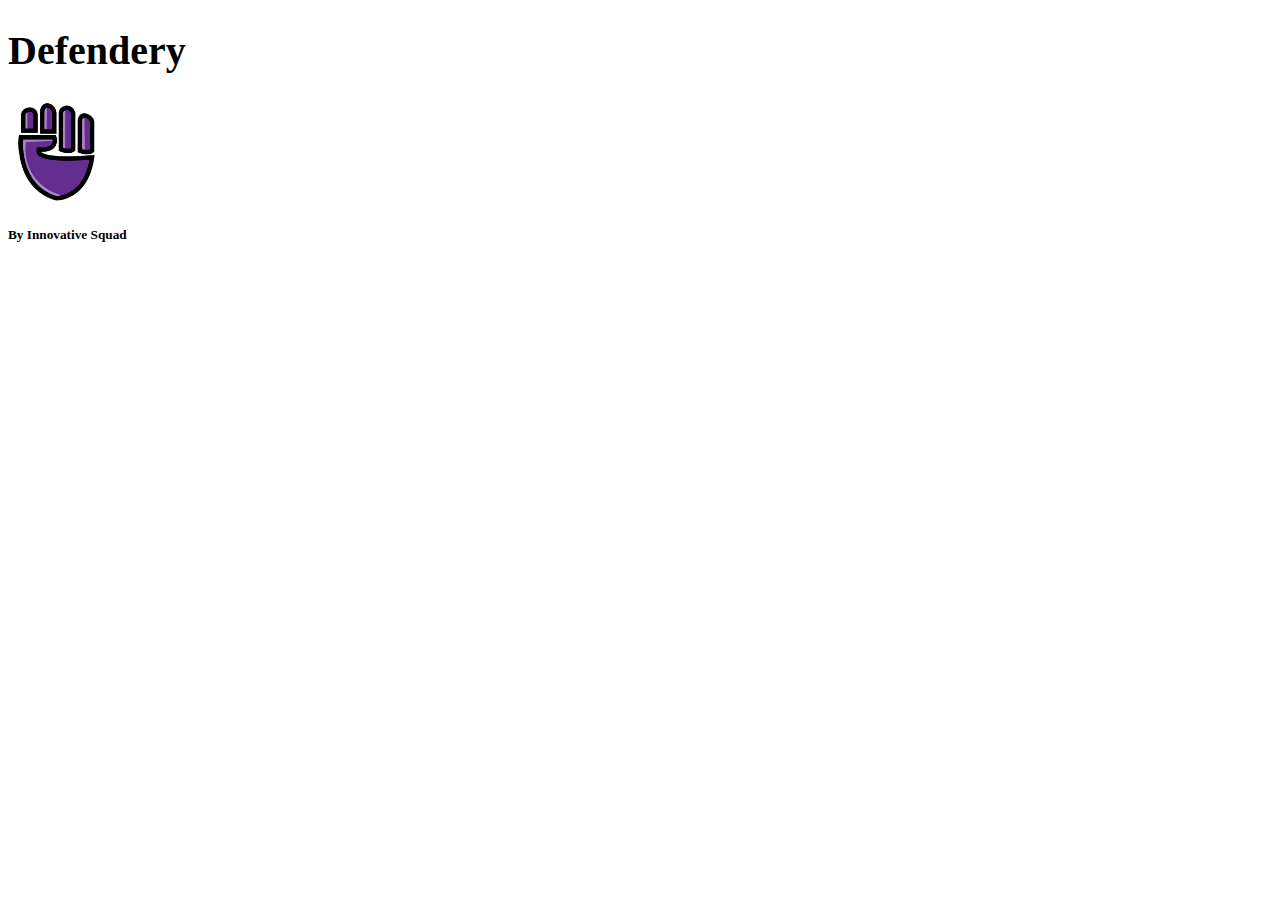
<file: index.html>
<!doctype html>
<html lang="en">
  <head>
    <!-- Required meta tags -->
    <meta charset="utf-8">
    <meta name="viewport" content="width=device-width, initial-scale=1, shrink-to-fit=no">

    <!-- Bootstrap CSS -->
    <link rel="stylesheet" href="https://stackpath.bootstrapcdn.com/bootstrap/4.1.3/css/bootstrap.min.css" integrity="sha384-MCw98/SFnGE8fJT3GXwEOngsV7Zt27NXFoaoApmYm81iuXoPkFOJwJ8ERdknLPMO" crossorigin="anonymous">

    <title>Splash</title>
    <style type="text/css">.fade-in {
  animation: fadeIn ease 5s;

}


@keyframes fadeIn{
  0% {
    opacity:0;
  }
  100% {
    opacity:1;
  }
}

/* The style below is just for the appearance of the example div */

h1 {
  font-size:40px;
}
</style>
  </head>
  <body>
  <div class="fade-in px-auto text-center ">
<h1 class="mb-5">Defendery</h1>
<img src="nkar\logo.png" class="mt-5">
<h5 class="text-muted text-monospace fixed-bottom">By Innovative Squad</h5>


    <!-- Optional JavaScript -->
    <!-- jQuery first, then Popper.js, then Bootstrap JS -->
    <script src="https://code.jquery.com/jquery-3.3.1.slim.min.js" integrity="sha384-q8i/X+965DzO0rT7abK41JStQIAqVgRVzpbzo5smXKp4YfRvH+8abtTE1Pi6jizo" crossorigin="anonymous"></script>
    <script src="https://cdnjs.cloudflare.com/ajax/libs/popper.js/1.14.3/umd/popper.min.js" integrity="sha384-ZMP7rVo3mIykV+2+9J3UJ46jBk0WLaUAdn689aCwoqbBJiSnjAK/l8WvCWPIPm49" crossorigin="anonymous"></script>
    <script src="https://stackpath.bootstrapcdn.com/bootstrap/4.1.3/js/bootstrap.min.js" integrity="sha384-ChfqqxuZUCnJSK3+MXmPNIyE6ZbWh2IMqE241rYiqJxyMiZ6OW/JmZQ5stwEULTy" crossorigin="anonymous"></script>
  </body>
</html>
</file>
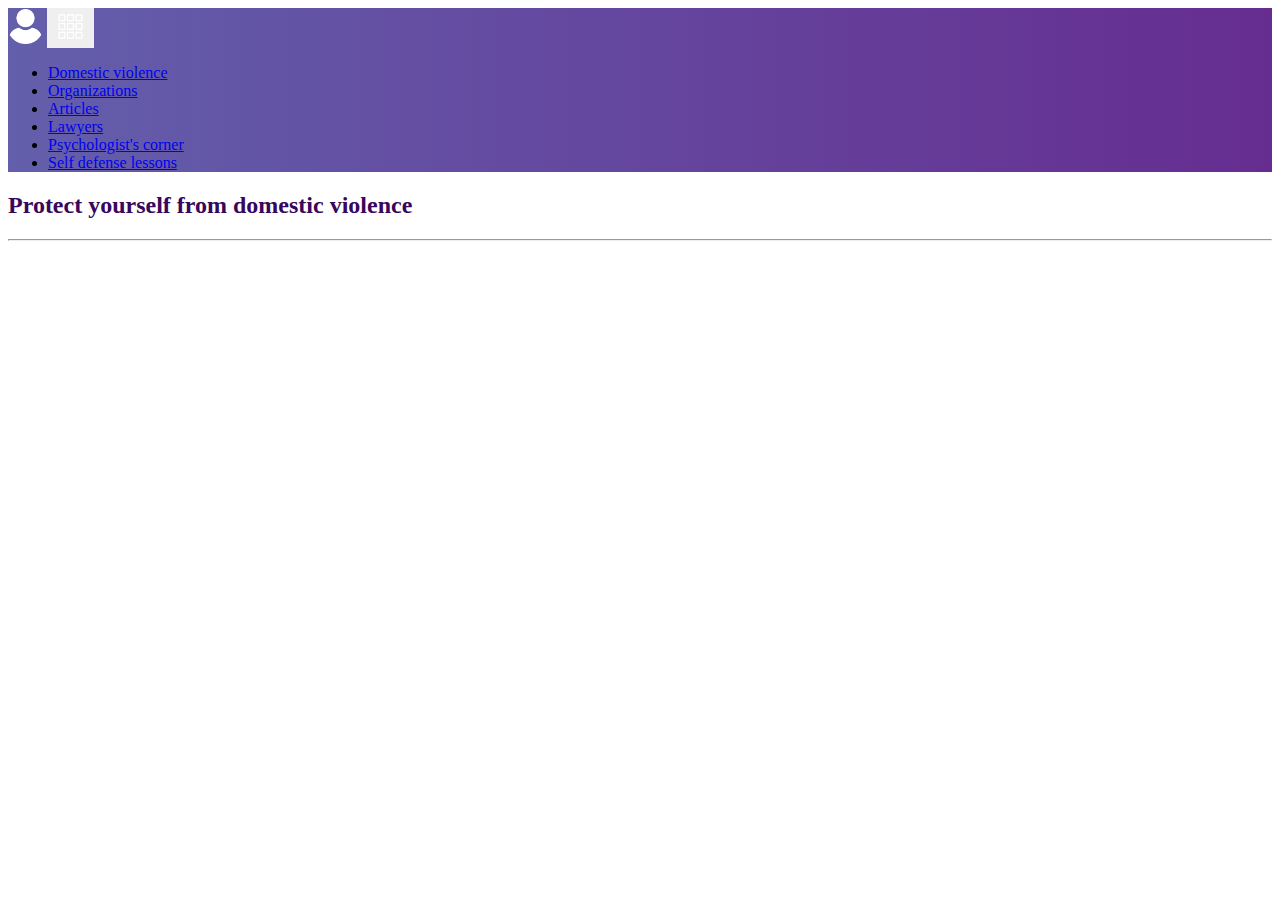
<file: defen.html>
<!doctype html>
<html lang="en">
  <head>
    <!-- Required meta tags -->
    <meta charset="utf-8">
    <meta name="viewport" content="width=device-width, initial-scale=1, shrink-to-fit=no">

    <!-- Bootstrap CSS -->
    <link rel="stylesheet" href="https://stackpath.bootstrapcdn.com/bootstrap/4.5.0/css/bootstrap.min.css" integrity="sha384-9aIt2nRpC12Uk9gS9baDl411NQApFmC26EwAOH8WgZl5MYYxFfc+NcPb1dKGj7Sk" crossorigin="anonymous">
<link rel="stylesheet" type="text/css" href="style2.css">
<link rel="preconnect" href="https://fonts.gstatic.com">
<link rel="preconnect" href="https://fonts.gstatic.com">
<link href="https://fonts.googleapis.com/css2?family=Lato:ital,wght@1,100;1,300&display=swap" rel="stylesheet">  </head>
  <body class="w-100">
    <!-- header -->
     <nav class="navbar navbar-expand-lg navbar-dark py-0 heading position-sticky sticky-top shadow mb-3 bg-white">
  <a class="navbar-brand" href="#" class="user"><img class="nkar mx-2 my-2" src="nkar\user.png"></a>
  <button class="navbar-toggler menu" type="button" data-toggle="collapse" data-target="#navbarSupportedContent" aria-controls="navbarSupportedContent" aria-expanded="false" aria-label="Toggle navigation">
    <span><img class="nkar2" src="nkar\menu.png"></span>
  </button>

  <div class="collapse navbar-collapse menyu mw-100" id="navbarSupportedContent">
    <ul class="navbar-nav mr-auto">
      <li class="nav-item">
        <a class="nav-link menucomponent" href="dom.html">Domestic violence</a>
      </li>
      <li class="nav-item">
        <a class="nav-link menucomponent" href="org.htmls">Organizations</a>
      </li>     
      <li class="nav-item">
        <a class="nav-link menucomponent" href="#">Articles</a>
      </li>
      <li class="nav-item">
        <a class="nav-link menucomponent" href="law.html">Lawyers</a>
      </li>
      <li class="nav-item">
        <a class="nav-link menucomponent" href="psyc.html">Psychologist's corner</a>
      </li>
      <li class="nav-item">
        <a class="nav-link menucomponent" href="#">Self defense lessons</a>
      </li>
    </ul>
  </div>
</nav>
      <!-- header -->
      <h2 class="text-center domest">Protect yourself from domestic violence</h2>
      <hr>

    <!-- Optional JavaScript -->
    <!-- jQuery first, then Popper.js, then Bootstrap JS -->
    <script src="https://code.jquery.com/jquery-3.5.1.slim.min.js" integrity="sha384-DfXdz2htPH0lsSSs5nCTpuj/zy4C+OGpamoFVy38MVBnE+IbbVYUew+OrCXaRkfj" crossorigin="anonymous"></script>
    <script src="https://cdn.jsdelivr.net/npm/popper.js@1.16.0/dist/umd/popper.min.js" integrity="sha384-Q6E9RHvbIyZFJoft+2mJbHaEWldlvI9IOYy5n3zV9zzTtmI3UksdQRVvoxMfooAo" crossorigin="anonymous"></script>
    <script src="https://stackpath.bootstrapcdn.com/bootstrap/4.5.0/js/bootstrap.min.js" integrity="sha384-OgVRvuATP1z7JjHLkuOU7Xw704+h835Lr+6QL9UvYjZE3Ipu6Tp75j7Bh/kR0JKI" crossorigin="anonymous"></script>
    
  </body>
</html>
</file>
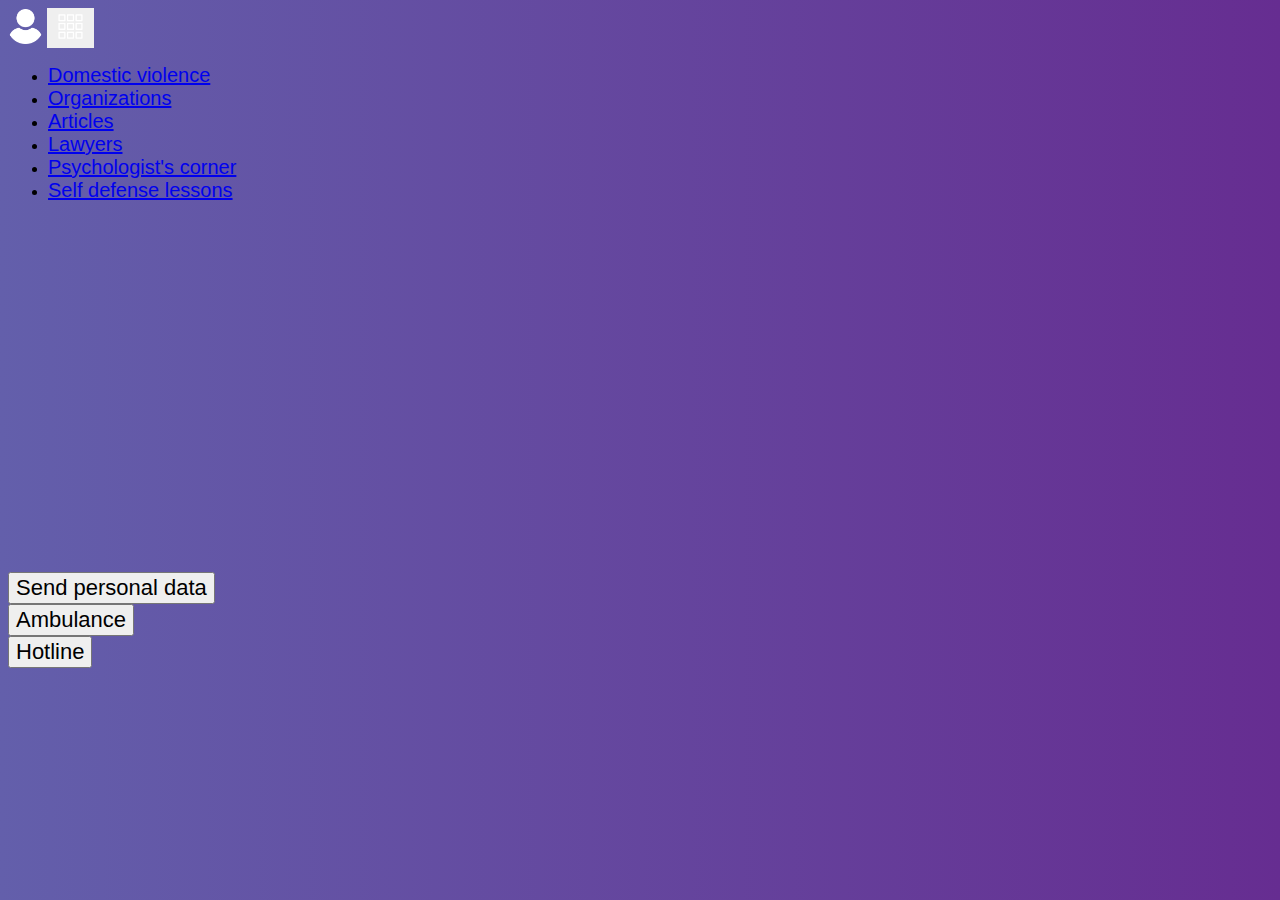
<file: help.html>
<!doctype html>
<html lang="en">
  <head>
    <!-- Required meta tags -->
    <meta charset="utf-8">
    <meta name="viewport" content="width=device-width, initial-scale=1, shrink-to-fit=no">

    <!-- Bootstrap CSS -->
    <link rel="stylesheet" href="https://stackpath.bootstrapcdn.com/bootstrap/4.5.0/css/bootstrap.min.css" integrity="sha384-9aIt2nRpC12Uk9gS9baDl411NQApFmC26EwAOH8WgZl5MYYxFfc+NcPb1dKGj7Sk" crossorigin="anonymous">
<link rel="stylesheet" type="text/css" href="style.css">
  </head>
  <body class="w-100">
  	<!-- header -->
     <nav class="navbar navbar-expand-lg navbar-dark py-0">
  <a class="navbar-brand" href="#" class="user"><img class="nkar mx-2 my-2" src="nkar\user.png"></a>
  <button class="navbar-toggler menu" type="button" data-toggle="collapse" data-target="#navbarSupportedContent" aria-controls="navbarSupportedContent" aria-expanded="false" aria-label="Toggle navigation">
    <span><img class="nkar2" src="nkar\menu.png"></span>
  </button>

  <div class="collapse navbar-collapse menyu mw-100" id="navbarSupportedContent">
    <ul class="navbar-nav mr-auto">
      <li class="nav-item">
        <a class="nav-link menucomponent" href="dom.html">Domestic violence</a>
      </li>
      <li class="nav-item">
        <a class="nav-link menucomponent" href="org.html">Organizations</a>
      </li>     
      <li class="nav-item">
        <a class="nav-link menucomponent" href="#">Articles</a>
      </li>
      <li class="nav-item">
        <a class="nav-link menucomponent" href="law.html">Lawyers</a>
      </li>
      <li class="nav-item">
        <a class="nav-link menucomponent" href="psyc.html">Psychologist's corner</a>
      </li>
      <li class="nav-item">
        <a class="nav-link menucomponent" href="#">Self defense lessons</a>
      </li>
    </ul>
  </div>
</nav>
     	<!-- header -->
     	<!--body -->
     	 <div class="d-flex justify-content-center mx-3"> <iframe src="https://www.google.com/maps/embed?pb=!1m18!1m12!1m3!1d3048.4095335516145!2d44.510462415718244!3d40.17769857806556!2m3!1f0!2f0!3f0!3m2!1i1024!2i768!4f13.1!3m3!1m2!1s0x406abcfa28499691%3A0x2bde14d127166c74!2sRepublic%20Square!5e0!3m2!1sen!2s!4v1615053168254!5m2!1sen!2s" width="500" height="350" style="border:0;" allowfullscreen="" loading="lazy" ></iframe></div>

<div class="d-flex justify-content-center my-3 px-3"><button type="button" class="btn btn-outline-light w-100 py-1 text-monospace knopkeq">Send personal data</button></div>
<div class="d-flex justify-content-center my-3 px-3"><button type="button" class="btn btn-outline-light w-100 py-1 text-monospace knopkeq">Ambulance</button></div>
<div class="d-flex justify-content-center my-3 px-3"><button type="button" class="btn btn-outline-light w-100 py-1 text-monospace knopkeq">Hotline</button></div>
<!--<h2 class=" m-auto">Push, when you need help</h2>-->


    <!-- Optional JavaScript -->
    <!-- jQuery first, then Popper.js, then Bootstrap JS -->
    <script src="https://code.jquery.com/jquery-3.5.1.slim.min.js" integrity="sha384-DfXdz2htPH0lsSSs5nCTpuj/zy4C+OGpamoFVy38MVBnE+IbbVYUew+OrCXaRkfj" crossorigin="anonymous"></script>
    <script src="https://cdn.jsdelivr.net/npm/popper.js@1.16.0/dist/umd/popper.min.js" integrity="sha384-Q6E9RHvbIyZFJoft+2mJbHaEWldlvI9IOYy5n3zV9zzTtmI3UksdQRVvoxMfooAo" crossorigin="anonymous"></script>
    <script src="https://stackpath.bootstrapcdn.com/bootstrap/4.5.0/js/bootstrap.min.js" integrity="sha384-OgVRvuATP1z7JjHLkuOU7Xw704+h835Lr+6QL9UvYjZE3Ipu6Tp75j7Bh/kR0JKI" crossorigin="anonymous"></script>
    
  </body>
</html>
</file>
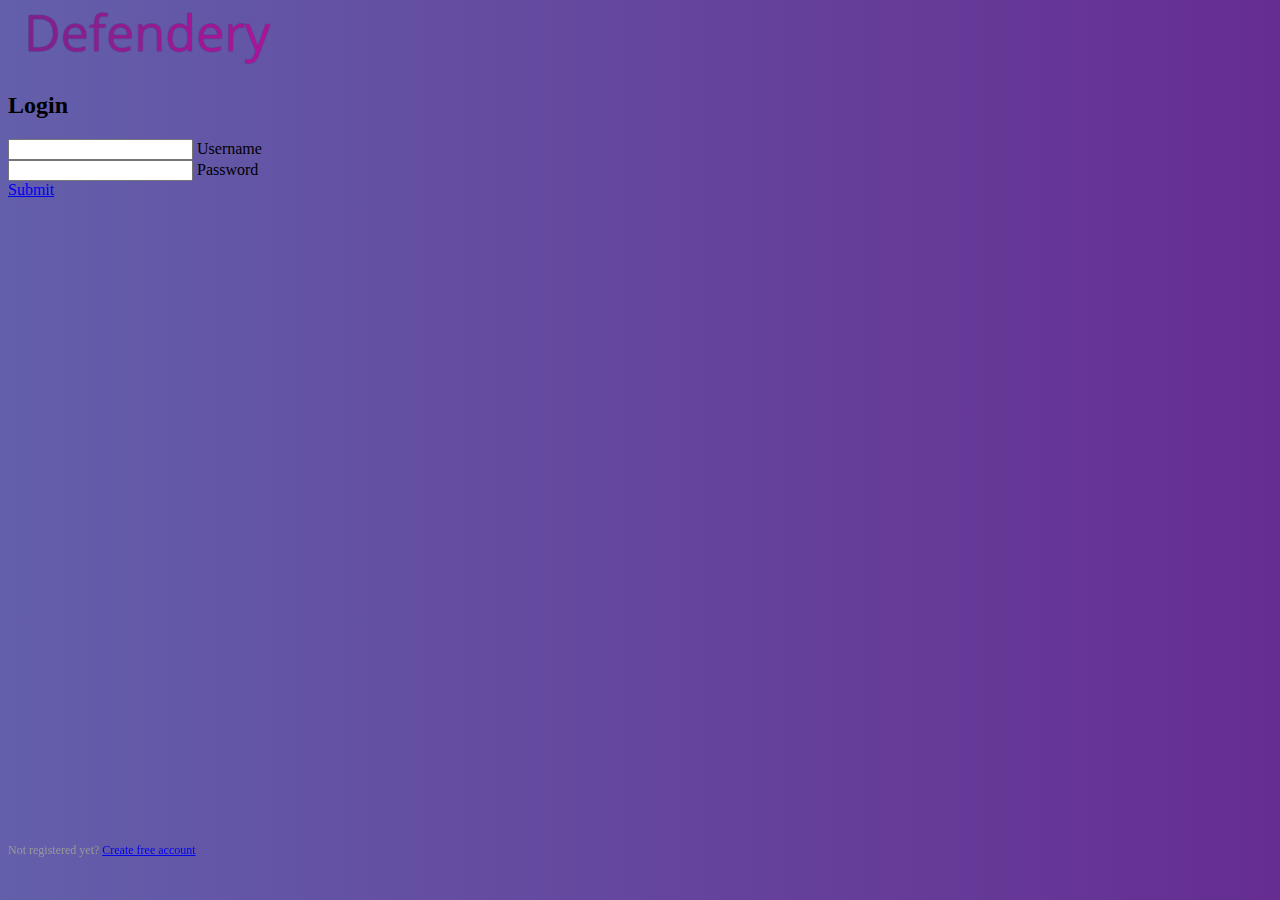
<file: index.html.html>
<!doctype html>
<html lang="en">
  <head>
    <!-- Required meta tags -->
    <meta charset="utf-8">
    <meta name="viewport" content="width=device-width, initial-scale=1, shrink-to-fit=no">

    <!-- Bootstrap CSS -->
    <link rel="stylesheet" href="https://stackpath.bootstrapcdn.com/bootstrap/4.5.0/css/bootstrap.min.css" integrity="sha384-9aIt2nRpC12Uk9gS9baDl411NQApFmC26EwAOH8WgZl5MYYxFfc+NcPb1dKGj7Sk" crossorigin="anonymous">
<link rel="stylesheet" type="text/css" href="style.css">
<link rel="preconnect" href="https://fonts.gstatic.com">
<link href="https://fonts.googleapis.com/css2?family=Lato:wght@400;700&display=swap" rel="stylesheet">
  </head>
  <body class="w-100">
  <!-- Just an image -->
<nav class="navbar navbar-white bg-white p-3 shadow p-3 shadow-lg p-3 mb-5 bg-white">
  <a class="navbar-brand mt-0 pt-0 mb-0 pb-0 mx-auto" href="#">
    <img src="nkar\banner.png" width="280" height="60" alt="" class="">
  </a>
</nav>

<!-- body-->
<div class="login-box mt-3 mx-2">
  <h2>Login</h2>
  <form>
    <div class="user-box">
      <input type="text" name="" required="">
      <label>Username</label>
    </div>
    <div class="user-box">
      <input type="password" name="" required="">
      <label>Password</label>
    </div>
    <a href="main.html" class="b">
      <span></span>
      <span></span>
      <span></span>
      <span></span>
      Submit
    </a>
  </form>
  <p>Not registered yet? <a href="regist.html" class="registr">Create free account</a></p>
</div>

    <!-- Optional JavaScript -->
    <!-- jQuery first, then Popper.js, then Bootstrap JS -->
    <script src="https://code.jquery.com/jquery-3.5.1.slim.min.js" integrity="sha384-DfXdz2htPH0lsSSs5nCTpuj/zy4C+OGpamoFVy38MVBnE+IbbVYUew+OrCXaRkfj" crossorigin="anonymous"></script>
    <script src="https://cdn.jsdelivr.net/npm/popper.js@1.16.0/dist/umd/popper.min.js" integrity="sha384-Q6E9RHvbIyZFJoft+2mJbHaEWldlvI9IOYy5n3zV9zzTtmI3UksdQRVvoxMfooAo" crossorigin="anonymous"></script>
    <script src="https://stackpath.bootstrapcdn.com/bootstrap/4.5.0/js/bootstrap.min.js" integrity="sha384-OgVRvuATP1z7JjHLkuOU7Xw704+h835Lr+6QL9UvYjZE3Ipu6Tp75j7Bh/kR0JKI" crossorigin="anonymous"></script>
    
  </body>
</html>
</file>
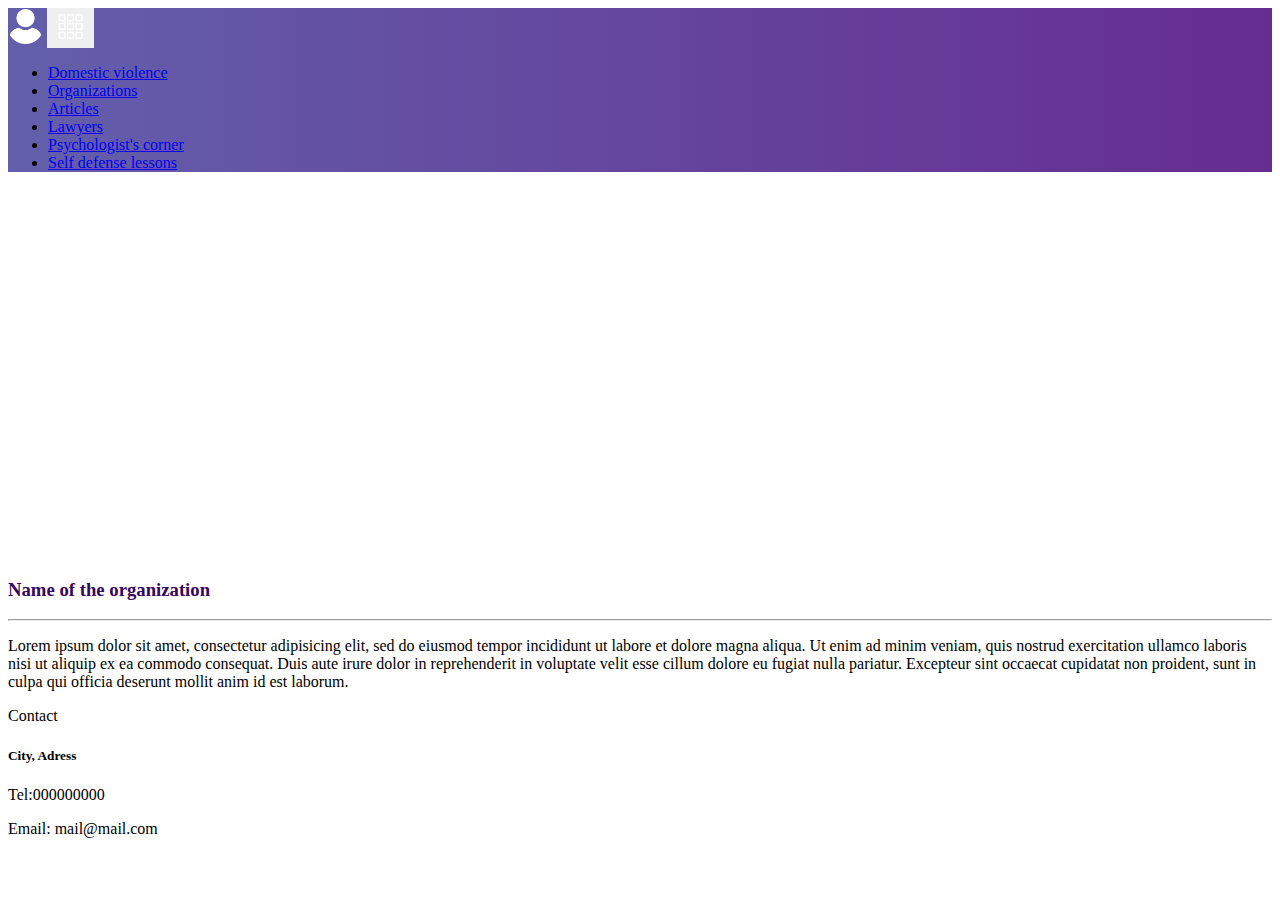
<file: location.html>
<!doctype html>
<html lang="en">
  <head>
    <!-- Required meta tags -->
    <meta charset="utf-8">
    <meta name="viewport" content="width=device-width, initial-scale=1, shrink-to-fit=no">

    <!-- Bootstrap CSS -->
    <link rel="stylesheet" href="https://stackpath.bootstrapcdn.com/bootstrap/4.5.0/css/bootstrap.min.css" integrity="sha384-9aIt2nRpC12Uk9gS9baDl411NQApFmC26EwAOH8WgZl5MYYxFfc+NcPb1dKGj7Sk" crossorigin="anonymous">
<link rel="stylesheet" type="text/css" href="style2.css">
  </head>
  <body class="w-100">
  	<!-- header -->
     <nav class="navbar navbar-expand-lg navbar-dark py-0 heading position-sticky sticky-top shadow mb-5 bg-white">
  <a class="navbar-brand" href="#" class="user"><img class="nkar mx-2 my-2" src="nkar\user.png"></a>
  <button class="navbar-toggler menu" type="button" data-toggle="collapse" data-target="#navbarSupportedContent" aria-controls="navbarSupportedContent" aria-expanded="false" aria-label="Toggle navigation">
    <span><img class="nkar2" src="nkar\menu.png"></span>
  </button>

  <div class="collapse navbar-collapse menyu mw-100" id="navbarSupportedContent">
    <ul class="navbar-nav mr-auto">
      <li class="nav-item">
        <a class="nav-link menucomponent" href="dom.html">Domestic violence</a>
      </li>
      <li class="nav-item">
        <a class="nav-link menucomponent" href="org.html">Organizations</a>
      </li>     
      <li class="nav-item">
        <a class="nav-link menucomponent" href="#">Articles</a>
      </li>
      <li class="nav-item">
        <a class="nav-link menucomponent" href="law.html">Lawyers</a>
      </li>
      <li class="nav-item">
        <a class="nav-link menucomponent" href="psyc.html">Psychologist's corner</a>
      </li>
      <li class="nav-item">
        <a class="nav-link menucomponent" href="#">Self defense lessons</a>
      </li>
    </ul>
  </div>
</nav>
     	<!-- header -->
<div class="d-flex justify-content-center"><iframe src="https://www.google.com/maps/embed?pb=!1m18!1m12!1m3!1d3047.7405357307503!2d44.4996973153489!3d40.1925873793919!2m3!1f0!2f0!3f0!3m2!1i1024!2i768!4f13.1!3m3!1m2!1s0x406abd10cf500001%3A0xe67e12464df0491f!2sWomen&#39;s%20Fund%20Armenia!5e0!3m2!1sen!2s!4v1616009632356!5m2!1sen!2s" width="350" height="350" style="border:0;"  allowfullscreen="" loading="lazy"></iframe></div><br>
<div class="mx-2"><h3 class="domest text-center">Name of the organization</h3><hr>
  <p>Lorem ipsum dolor sit amet, consectetur adipisicing elit, sed do eiusmod
  tempor incididunt ut labore et dolore magna aliqua. Ut enim ad minim veniam,
  quis nostrud exercitation ullamco laboris nisi ut aliquip ex ea commodo
  consequat. Duis aute irure dolor in reprehenderit in voluptate velit esse
  cillum dolore eu fugiat nulla pariatur. Excepteur sint occaecat cupidatat non
  proident, sunt in culpa qui officia deserunt mollit anim id est laborum.</p>
</div>
<div class="card border-light mb-3">
  <div class="card-header">Contact</div>
  <div class="card-body">
    <h5 class="card-title">City, Adress</h5>
    <p class="card-text">Tel:000000000</p>
    <p class="card-text">Email: mail@mail.com</p>

  </div>
</div>

    <!-- Optional JavaScript -->
    <!-- jQuery first, then Popper.js, then Bootstrap JS -->
    <script src="https://code.jquery.com/jquery-3.5.1.slim.min.js" integrity="sha384-DfXdz2htPH0lsSSs5nCTpuj/zy4C+OGpamoFVy38MVBnE+IbbVYUew+OrCXaRkfj" crossorigin="anonymous"></script>
    <script src="https://cdn.jsdelivr.net/npm/popper.js@1.16.0/dist/umd/popper.min.js" integrity="sha384-Q6E9RHvbIyZFJoft+2mJbHaEWldlvI9IOYy5n3zV9zzTtmI3UksdQRVvoxMfooAo" crossorigin="anonymous"></script>
    <script src="https://stackpath.bootstrapcdn.com/bootstrap/4.5.0/js/bootstrap.min.js" integrity="sha384-OgVRvuATP1z7JjHLkuOU7Xw704+h835Lr+6QL9UvYjZE3Ipu6Tp75j7Bh/kR0JKI" crossorigin="anonymous"></script>
    
  </body>
</html>
</file>
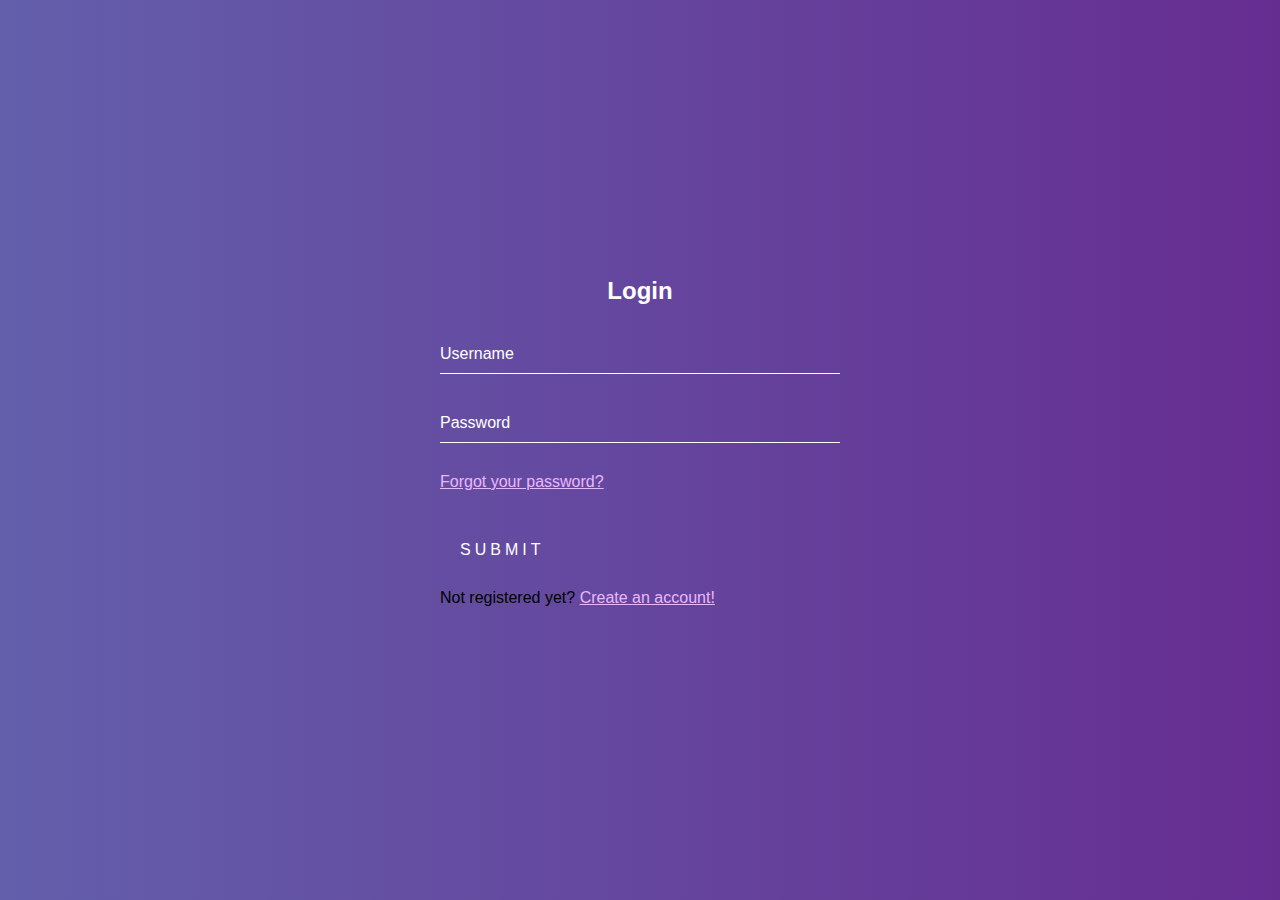
<file: login.html>
<!doctype html>
<html lang="en">
  <head>
  <style type="text/css">html {
  height: 100%;
}
body {
  margin:0;
  padding:0;
  font-family: sans-serif;
  background-image: linear-gradient(to right, rgba(99, 95, 171 ), rgba(102, 45, 145 ));
}

.login-box {
  z-index: -1;
  position: absolute;
  top: 50%;
  left: 50%;
  width: 400px;
  padding: 40px;
  transform: translate(-50%, -50%);
}

.login-box h2 {
  margin: 0 0 30px;
  padding: 0;
  color: #fff;
  text-align: center;
}

.login-box .user-box {
  position: relative;
}

.login-box .user-box input {
  width: 100%;
  padding: 10px 0;
  font-size: 16px;
  color: #fff;
  margin-bottom: 30px;
  border: none;
  border-bottom: 1px solid #fff;
  outline: none;
  background: transparent;
}
.login-box .user-box label {
  position: absolute;
  top:0;
  left: 0;
  padding: 10px 0;
  font-size: 16px;
  color: #fff;
  pointer-events: none;
  transition: .5s;
}

.login-box .user-box input:focus ~ label,
.login-box .user-box input:valid ~ label {
  top: -20px;
  left: 0;
  color: #ffffff;
  font-size: 12px;
}

.login-box form .a {
  position: relative;
  display: inline-block;
  padding: 10px 20px;
  color: #ffffff;
  font-size: 16px;
  text-decoration: none;
  text-transform: uppercase;
  overflow: hidden;
  transition: .5s;
  margin-top: 40px;
  letter-spacing: 4px
}

.login-box .a:hover {
  background: #ffffff;
  color: #fff;
  border-radius: 5px;
  box-shadow: 0 0 5px #ffffff,
              0 0 25px #ffffff,
              0 0 50px #ffffff,
              0 0 100px #ffffff;
}

.login-box .a span {
  position: absolute;
  display: block;
}

.login-box .a span:nth-child(1) {
  top: 0;
  left: -100%;
  width: 100%;
  height: 2px;
  background: linear-gradient(90deg, transparent, #ffffff);
  animation: btn-anim1 1s linear infinite;
}

@keyframes btn-anim1 {
  0% {
    left: -100%;
  }
  50%,100% {
    left: 100%;
  }
}

.login-box .a span:nth-child(2) {
  top: -100%;
  right: 0;
  width: 2px;
  height: 100%;
  background: linear-gradient(180deg, transparent, #ffffff);
  animation: btn-anim2 1s linear infinite;
  animation-delay: .25s
}

@keyframes btn-anim2 {
  0% {
    top: -100%;
  }
  50%,100% {
    top: 100%;
  }
}

.login-box .a span:nth-child(3) {
  bottom: 0;
  right: -100%;
  width: 100%;
  height: 2px;
  background: linear-gradient(270deg, transparent, #ffffff);
  animation: btn-anim3 1s linear infinite;
  animation-delay: .5s
}

@keyframes btn-anim3 {
  0% {
    right: -100%;
  }
  50%,100% {
    right: 100%;
  }
}

.login-box .a span:nth-child(4) {
  bottom: -100%;
  left: 0;
  width: 2px;
  height: 100%;
  background: linear-gradient(360deg, transparent, #ffffff);
  animation: btn-anim4 1s linear infinite;
  animation-delay: .75s
}

@keyframes btn-anim4 {
  0% {
    bottom: -100%;
  }
  50%,100% {
    bottom: 100%;
  }
}

 input[type='radio']:after {
        width: 15px;
        height: 15px;
        border-radius: 15px;
        top: -2px;
        left: -1px;
        position: relative;
        background-color: #ffffff;
        content: '';
        display: inline-block;
        visibility: visible;
        border: 2px solid white;
    }

    input[type='radio']:checked:after {
        width: 15px;
        height: 15px;
        border-radius: 15px;
        top: -2px;
        left: -1px;
        position: relative;
        background-color: #6C0070;
        content: '';
        display: inline-block;
        visibility: visible;
        border: 2px solid white;
    }

    .registr:link, .registr:visited {
  color: #EAB8FD ;
}
@import url('https://fonts.googleapis.com/css2?family=Ubuntu&display=swap');
.vernagir{
font-family: 'Ubuntu', sans-serif;
color: white;
}

.radzio{
position:relative;
display:inline-block;
}</style>
    <!-- Required meta tags -->
    <meta charset="utf-8">
    <meta name="viewport" content="width=device-width, initial-scale=1, shrink-to-fit=no">
  <!-- Bootstrap CSS -->
    <link rel="stylesheet" href="https://stackpath.bootstrapcdn.com/bootstrap/4.5.0/css/bootstrap.min.css" integrity="sha384-9aIt2nRpC12Uk9gS9baDl411NQApFmC26EwAOH8WgZl5MYYxFfc+NcPb1dKGj7Sk" crossorigin="anonymous">
<link rel="preconnect" href="https://fonts.gstatic.com">
<link href="https://fonts.googleapis.com/css2?family=Lato:wght@400;700&display=swap" rel="stylesheet">
  </head>
  <body class="w-100">
  <!-- Just an image -->
<div class="login-box">
  <h2>Login</h2>
  <form>
    <div class="user-box">
      <input type="text" name="" required="">
      <label>Username</label>
    </div>
    <div class="user-box">
      <input type="password" name="" required="">
      <label>Password</label>
        <a href="regist.html" class="registr mx-auto">Forgot your password?</a>
    </div>
    <a href="main.html" class="a">
      <span></span>
      <span></span>
      <span></span>
      <span></span>
      Submit
    </a>
  </form>
  <p class="text-white mt-5 mx-auto">Not registered yet? <a href="regist.html" class="registr">Create an account!</a></p>
</div>
    <!-- Optional JavaScript -->
    <!-- jQuery first, then Popper.js, then Bootstrap JS -->
    <script src="https://code.jquery.com/jquery-3.5.1.slim.min.js" integrity="sha384-DfXdz2htPH0lsSSs5nCTpuj/zy4C+OGpamoFVy38MVBnE+IbbVYUew+OrCXaRkfj" crossorigin="anonymous"></script>
    <script src="https://cdn.jsdelivr.net/npm/popper.js@1.16.0/dist/umd/popper.min.js" integrity="sha384-Q6E9RHvbIyZFJoft+2mJbHaEWldlvI9IOYy5n3zV9zzTtmI3UksdQRVvoxMfooAo" crossorigin="anonymous"></script>
    <script src="https://stackpath.bootstrapcdn.com/bootstrap/4.5.0/js/bootstrap.min.js" integrity="sha384-OgVRvuATP1z7JjHLkuOU7Xw704+h835Lr+6QL9UvYjZE3Ipu6Tp75j7Bh/kR0JKI" crossorigin="anonymous"></script>
    
  </body>
</html>
</file>
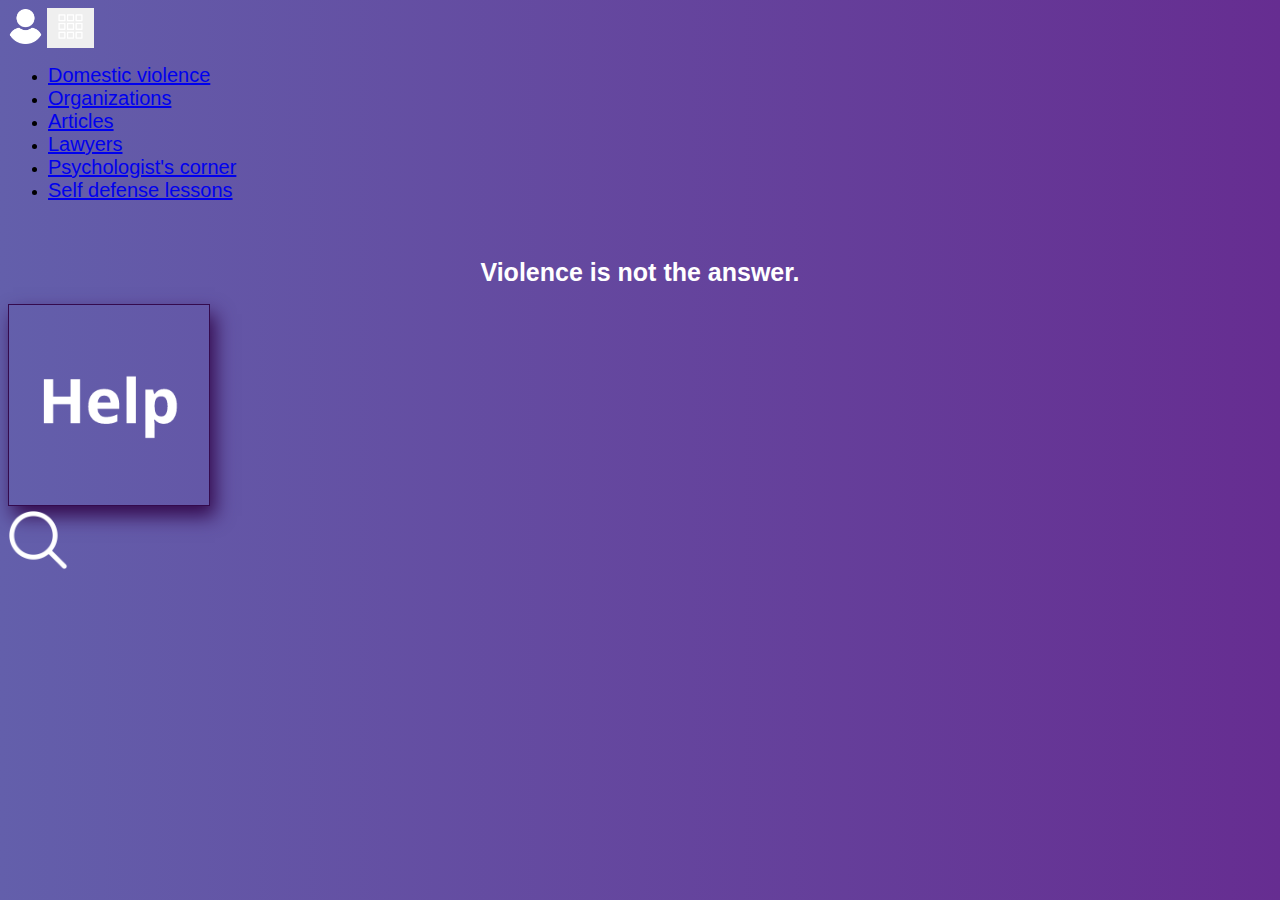
<file: main.html>
<!doctype html>
<html lang="en">
  <head>
    <!-- Required meta tags -->
    <meta charset="utf-8">
    <meta name="viewport" content="width=device-width, initial-scale=1, shrink-to-fit=no">

    <!-- Bootstrap CSS -->
    <link rel="stylesheet" href="https://stackpath.bootstrapcdn.com/bootstrap/4.5.0/css/bootstrap.min.css" integrity="sha384-9aIt2nRpC12Uk9gS9baDl411NQApFmC26EwAOH8WgZl5MYYxFfc+NcPb1dKGj7Sk" crossorigin="anonymous">
<link rel="stylesheet" type="text/css" href="style.css">
  </head>
  <body class="w-100">
  	<!-- header -->
     <nav class="navbar navbar-expand-lg navbar-dark py-0">
  <a class="navbar-brand" href="#" class="user"><img class="nkar mx-2 my-2" src="nkar\user.png"></a>
  <button class="navbar-toggler menu" type="button" data-toggle="collapse" data-target="#navbarSupportedContent" aria-controls="navbarSupportedContent" aria-expanded="false" aria-label="Toggle navigation">
    <span><img class="nkar2" src="nkar\menu.png"></span>
  </button>

  <div class="collapse navbar-collapse menyu mw-100" id="navbarSupportedContent">
    <ul class="navbar-nav mr-auto">
      <li class="nav-item">
        <a class="nav-link menucomponent" href="dom.html">Domestic violence</a>
      </li>
      <li class="nav-item">
        <a class="nav-link menucomponent" href="org.html">Organizations</a>
      </li>     
      <li class="nav-item">
        <a class="nav-link menucomponent" href="#">Articles</a>
      </li>
      <li class="nav-item">
        <a class="nav-link menucomponent" href="law.html">Lawyers</a>
      </li>
      <li class="nav-item">
        <a class="nav-link menucomponent" href="psyc.html">Psychologist's corner</a>
      </li>
      <li class="nav-item">
        <a class="nav-link menucomponent" href="#">Self defense lessons</a>
      </li>
    </ul>
  </div>
</nav>
     	<!-- header -->
<br>
<br>
     	<!--body -->
     	   <div id=container class="body py-0 "> 
  <div id=flip>
    <div><div>Violence is not the answer.</div></div>
    <div><div>Stand up to abuse.</div></div>
      	   <div><div>Click to get help.</div></div>
  </div>
</div>	

     <div class=" d-flex justify-content-center mt-2 mb-5 "><a  href="help.html"><img  src="nkar/jyf1.png" alt="..." class="rounded-circle p-0 rounded border help"></a></div>

 

<div class="search d-flex justify-content-center mt-4 "><a  href="#"><img  src="nkar\loupe.png" alt="..." class="p-1 rounded search mt-5"></a>

<!--<h2 class=" m-auto">Push, when you need help</h2>-->


    <!-- Optional JavaScript -->
    <!-- jQuery first, then Popper.js, then Bootstrap JS -->
    <script src="https://code.jquery.com/jquery-3.5.1.slim.min.js" integrity="sha384-DfXdz2htPH0lsSSs5nCTpuj/zy4C+OGpamoFVy38MVBnE+IbbVYUew+OrCXaRkfj" crossorigin="anonymous"></script>
    <script src="https://cdn.jsdelivr.net/npm/popper.js@1.16.0/dist/umd/popper.min.js" integrity="sha384-Q6E9RHvbIyZFJoft+2mJbHaEWldlvI9IOYy5n3zV9zzTtmI3UksdQRVvoxMfooAo" crossorigin="anonymous"></script>
    <script src="https://stackpath.bootstrapcdn.com/bootstrap/4.5.0/js/bootstrap.min.js" integrity="sha384-OgVRvuATP1z7JjHLkuOU7Xw704+h835Lr+6QL9UvYjZE3Ipu6Tp75j7Bh/kR0JKI" crossorigin="anonymous"></script>
    
  </body>
</html>
</file>
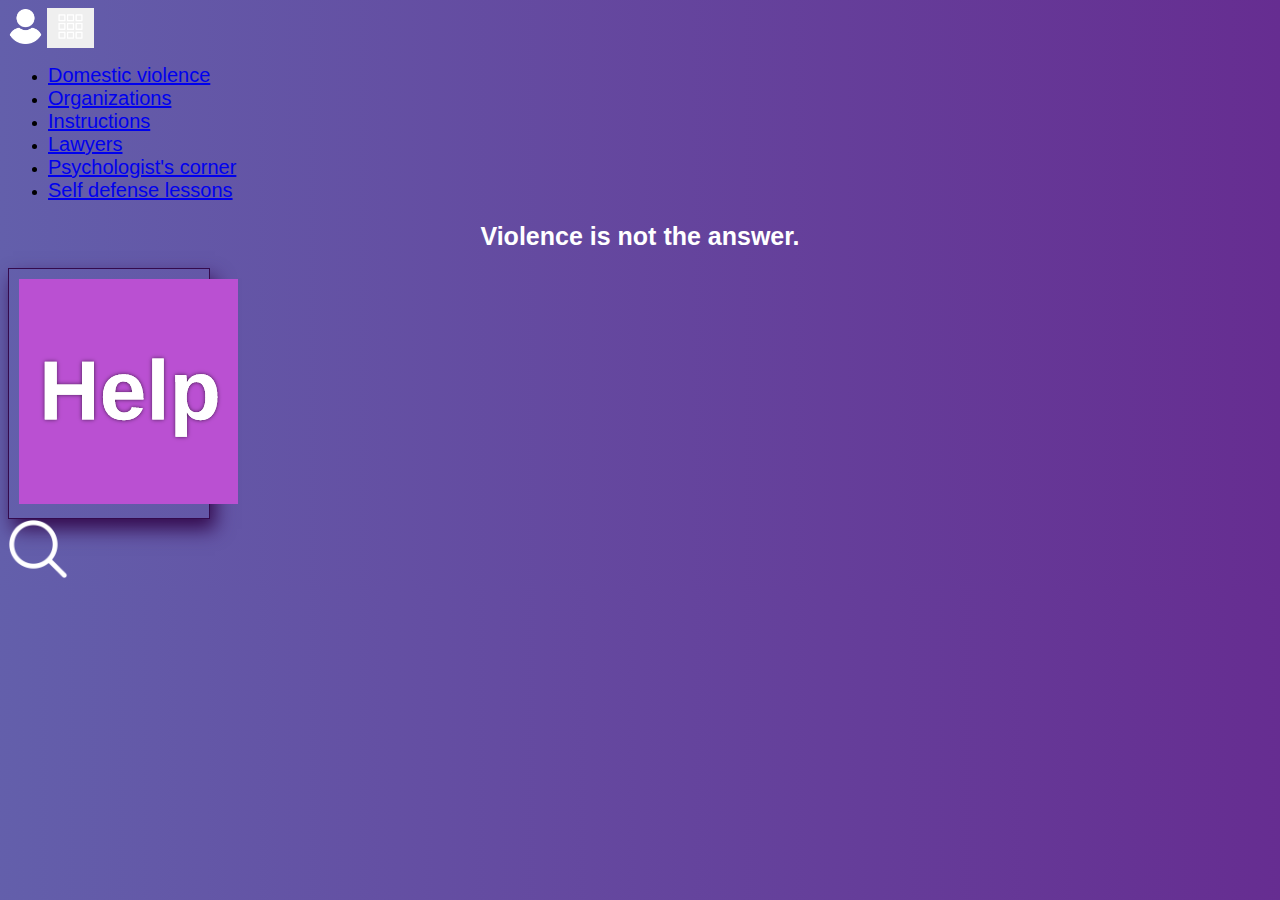
<file: main.html.html>
<!doctype html>
<html lang="en">
  <head>
    <!-- Required meta tags -->
    <meta charset="utf-8">
    <meta name="viewport" content="width=device-width, initial-scale=1, shrink-to-fit=no">

    <!-- Bootstrap CSS -->
    <link rel="stylesheet" href="https://stackpath.bootstrapcdn.com/bootstrap/4.5.0/css/bootstrap.min.css" integrity="sha384-9aIt2nRpC12Uk9gS9baDl411NQApFmC26EwAOH8WgZl5MYYxFfc+NcPb1dKGj7Sk" crossorigin="anonymous">
<link rel="stylesheet" type="text/css" href="style.css">
  </head>
  <body class="w-100">
  	<!-- header -->
     <nav class="navbar navbar-expand-lg navbar-dark ">
  <a class="navbar-brand" href="#" class="user"><img class="nkar mx-2 my-2" src="nkar\user.png"></a>
  <button class="navbar-toggler menu" type="button" data-toggle="collapse" data-target="#navbarSupportedContent" aria-controls="navbarSupportedContent" aria-expanded="false" aria-label="Toggle navigation">
    <span><img class="nkar2" src="nkar\menu.png"></span>
  </button>

  <div class="collapse navbar-collapse menyu mw-100" id="navbarSupportedContent">
    <ul class="navbar-nav mr-auto">
      <li class="nav-item">
        <a class="nav-link menucomponent" href="#">Domestic violence</a>
      </li>
      <li class="nav-item">
        <a class="nav-link menucomponent" href="#">Organizations</a>
      </li>     
      <li class="nav-item">
        <a class="nav-link menucomponent" href="#">Instructions</a>
      </li>
      <li class="nav-item">
        <a class="nav-link menucomponent" href="#">Lawyers</a>
      </li>
      <li class="nav-item">
        <a class="nav-link menucomponent" href="#">Psychologist's corner</a>
      </li>
      <li class="nav-item">
        <a class="nav-link menucomponent" href="#">Self defense lessons</a>
      </li>
    </ul>
  </div>
</nav>
     	<!-- header -->

     	<!--body -->
     	   <div id=container class="body mt-5"> 
  <div id=flip>
    <div><div>Violence is not the answer.</div></div>
    <div><div>Stand up to abuse.</div></div>
    <div><div>Enough is Enough.</div></div>
  </div>
</div>	

     <div class="help d-flex justify-content-center mt-5 "><a  href="#"><img  src="nkar/jyf.png" alt="..." class="rounded-circle shadow p-1 rounded "></a></div>

 

<div class="search d-flex justify-content-center mt-5 "><a  href="#"><img  src="nkar\loupe.png" alt="..." class="p-1 rounded search mt-5"></a>

<!--<h2 class=" m-auto">Push, when you need help</h2>-->


    <!-- Optional JavaScript -->
    <!-- jQuery first, then Popper.js, then Bootstrap JS -->
    <script src="https://code.jquery.com/jquery-3.5.1.slim.min.js" integrity="sha384-DfXdz2htPH0lsSSs5nCTpuj/zy4C+OGpamoFVy38MVBnE+IbbVYUew+OrCXaRkfj" crossorigin="anonymous"></script>
    <script src="https://cdn.jsdelivr.net/npm/popper.js@1.16.0/dist/umd/popper.min.js" integrity="sha384-Q6E9RHvbIyZFJoft+2mJbHaEWldlvI9IOYy5n3zV9zzTtmI3UksdQRVvoxMfooAo" crossorigin="anonymous"></script>
    <script src="https://stackpath.bootstrapcdn.com/bootstrap/4.5.0/js/bootstrap.min.js" integrity="sha384-OgVRvuATP1z7JjHLkuOU7Xw704+h835Lr+6QL9UvYjZE3Ipu6Tp75j7Bh/kR0JKI" crossorigin="anonymous"></script>
    
  </body>
</html>
</file>
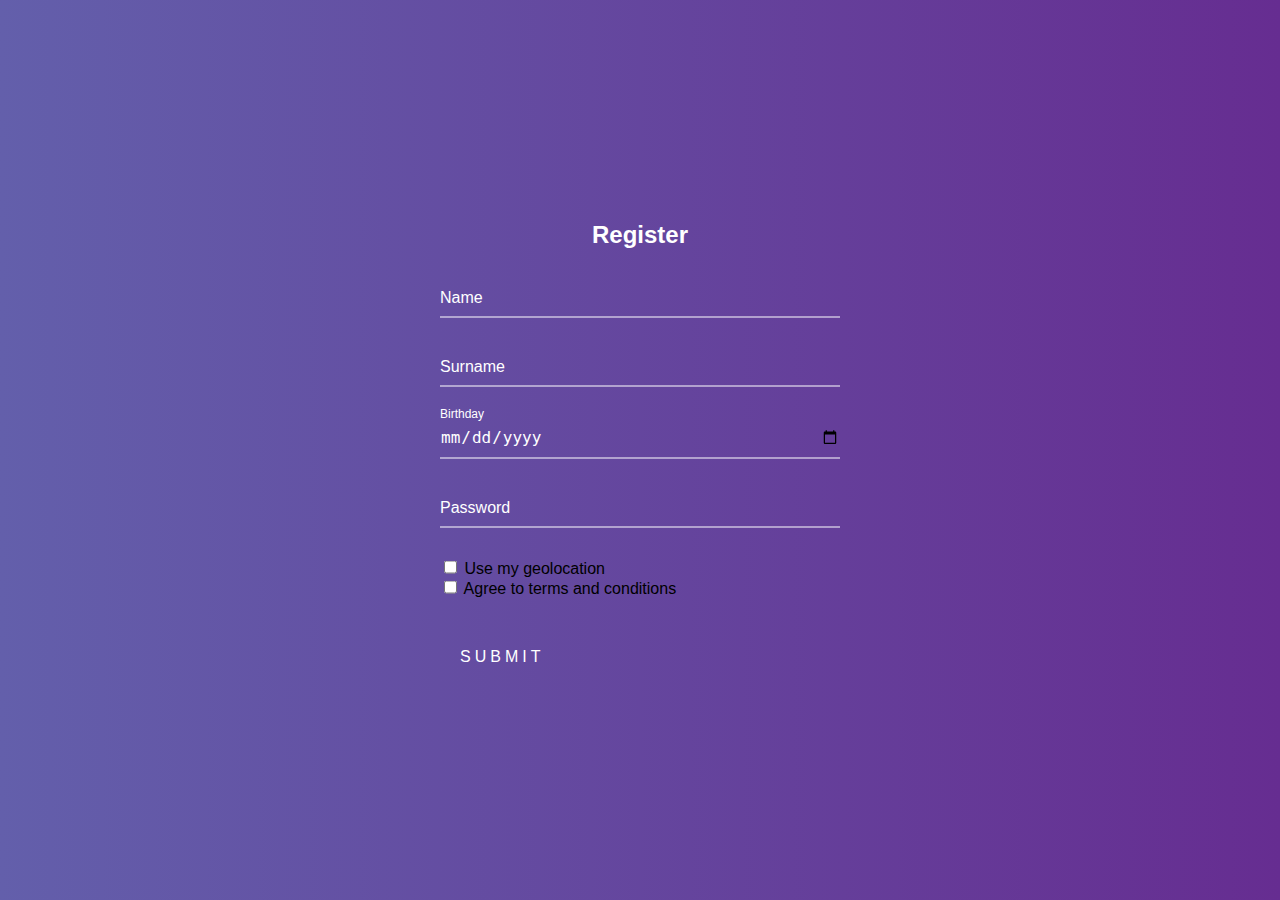
<file: regist.html>
<!doctype html>
<html lang="en">
  <head>
    <!-- Required meta tags -->
    <meta charset="utf-8">
    <meta name="viewport" content="width=device-width, initial-scale=1, shrink-to-fit=no">

    <!-- Bootstrap CSS -->
    <link rel="stylesheet" href="https://stackpath.bootstrapcdn.com/bootstrap/4.5.0/css/bootstrap.min.css" integrity="sha384-9aIt2nRpC12Uk9gS9baDl411NQApFmC26EwAOH8WgZl5MYYxFfc+NcPb1dKGj7Sk" crossorigin="anonymous">
<link rel="stylesheet" type="text/css" href="style1.css">
<link rel="preconnect" href="https://fonts.gstatic.com">
<link href="https://fonts.googleapis.com/css2?family=Lato:wght@400;700&display=swap" rel="stylesheet">
  </head>
  <body class="w-100">
  <!-- Just an image -->
<!-- body-->
<div class="login-box h-100">
  <h2>Register</h2>
  <form action="#">
    <div class="user-box">
      <input type="text" name="" required="">
      <label>Name</label>
    </div>
    <div class="user-box">
      <input type="text" name="" required="">
      <label>Surname</label>
    </div>
       <div class="user-box">
      <input type="date" id="" name="">
      <label>Birthday</label>
    </div>
        <div class="user-box">
      <input type="password" name="" required="">
      <label>Password</label>
    </div>

    <div class="custom-control custom-checkbox">
  <input type="checkbox" class="custom-control-input" id="customCheck1">
  <label class="custom-control-label text-white" for="customCheck1">Use my geolocation</label>
</div>


    <div class="custom-control custom-checkbox">
  <input type="checkbox" class="custom-control-input" id="customCheck2">
  <label class="custom-control-label text-white" for="customCheck2">Agree to terms and conditions</label>
</div>

    <a href="login.html" class="a">
      <span></span>
      <span></span>
      <span></span>
      <span></span>
      Submit
    </a>
  </form>
</div>

    <!-- Optional JavaScript -->
    <!-- jQuery first, then Popper.js, then Bootstrap JS -->
    <script src="https://code.jquery.com/jquery-3.5.1.slim.min.js" integrity="sha384-DfXdz2htPH0lsSSs5nCTpuj/zy4C+OGpamoFVy38MVBnE+IbbVYUew+OrCXaRkfj" crossorigin="anonymous"></script>
    <script src="https://cdn.jsdelivr.net/npm/popper.js@1.16.0/dist/umd/popper.min.js" integrity="sha384-Q6E9RHvbIyZFJoft+2mJbHaEWldlvI9IOYy5n3zV9zzTtmI3UksdQRVvoxMfooAo" crossorigin="anonymous"></script>
    <script src="https://stackpath.bootstrapcdn.com/bootstrap/4.5.0/js/bootstrap.min.js" integrity="sha384-OgVRvuATP1z7JjHLkuOU7Xw704+h835Lr+6QL9UvYjZE3Ipu6Tp75j7Bh/kR0JKI" crossorigin="anonymous"></script>
    
  </body>
</html>
</file>
<file: style2.css>
.nkar, .nkar2 {
	width: 35px;
	height: 35px;
}

.menu{
	border: none;
}

.heading{
  background-image: linear-gradient(to right, rgba(99, 95, 171 ), rgba(102, 45, 145 ));
}

.domest{
	color: #37065D;
}
.about{
font-family: 'Lato', sans-serif;
}
</file>
<file: style.css>
body {
  background-image: linear-gradient(to right, rgba(99, 95, 171 ), rgba(102, 45, 145 ));
}

.nkar, .nkar2 {
	width: 35px;
	height: 35px;
}

.menu{
	border: none;
}
@import url('https://fonts.googleapis.com/css2?family=Heebo&display=swap');

.body {
  margin:0px;
 font-family: 'Heebo', sans-serif;
  text-align:center;
}
.help{
	width: 180px;
  border: 1px solid  #340A4D   ;
  padding: 10px;
  box-shadow: 5px 10px 18px #340A4D   ;
}
.help:hover, .help:active {
	  box-shadow: 5px 10px 20px  #340A4D    inset;
}
#container {
  font-size:25px;
  font-weight:bold; 
  width:100%;
  display:block;
}

#flip {
  height:50px;
  overflow:hidden;
}

#flip > div > div {
  color:#fff;
  padding:4px 12px;
  height:45px;
  margin-bottom:45px;
  display:inline-block;
}

#flip div:first-child {
  animation: show 8s linear infinite;
}


@keyframes show {
  0% {margin-top:-270px;}
  5% {margin-top:-180px;}
  33% {margin-top:-180px;}
  38% {margin-top:-90px;}
  66% {margin-top:-90px;}
  71% {margin-top:0px;}
  99.99% {margin-top:0px;}
  100% {margin-top:270px;}
}

p {
  position:fixed;
  width:100%;
  bottom:30px;
  font-size:12px;
  color:#999;
  margin-top:200px;
}
.search{
	height: 60px;
}
@import url('https://fonts.googleapis.com/css2?family=Lato:wght@300&display=swap');
.menucomponent{
	font-size: 20px;
	font-family: 'Lato', sans-serif;
}
.knopkeq{
  font-size: 22px;
}
@import url('https://fonts.googleapis.com/css2?family=Ubuntu&display=swap');
.vernagir{
font-family: 'Ubuntu', sans-serif;
color: white;
}
</file>
<file: style1.css>
html {
  height: 100%;
}
body {
  margin:0;
  padding:0;
  font-family: sans-serif;
  background-image: linear-gradient(to right, rgba(99, 95, 171 ), rgba(102, 45, 145 ));
}

.login-box {
  z-index: -1;
  position: absolute;
  top: 50%;
  left: 50%;
  width: 400px;
  padding: 40px;
  transform: translate(-50%, -50%);
}

.login-box h2 {
  margin: 0 0 30px;
  padding: 0;
  color: #fff;
  text-align: center;
}

.login-box .user-box {
  position: relative;
}

.login-box .user-box input {
  width: 100%;
  padding: 10px 0;
  font-size: 16px;
  color: #fff;
  margin-bottom: 30px;
  border: none;
  border-bottom: 1px solid #fff;
  outline: none;
  background: transparent;
}
.login-box .user-box label {
  position: absolute;
  top:0;
  left: 0;
  padding: 10px 0;
  font-size: 16px;
  color: #fff;
  pointer-events: none;
  transition: .5s;
}

.login-box .user-box input:focus ~ label,
.login-box .user-box input:valid ~ label {
  top: -20px;
  left: 0;
  color: #ffffff;
  font-size: 12px;
}

.login-box form .a {
  position: relative;
  display: inline-block;
  padding: 10px 20px;
  color: #ffffff;
  font-size: 16px;
  text-decoration: none;
  text-transform: uppercase;
  overflow: hidden;
  transition: .5s;
  margin-top: 40px;
  letter-spacing: 4px
}

.login-box .a:hover {
  background: #ffffff;
  color: #fff;
  border-radius: 5px;
  box-shadow: 0 0 5px #ffffff,
              0 0 25px #ffffff,
              0 0 50px #ffffff,
              0 0 100px #ffffff;
}

.login-box .a span {
  position: absolute;
  display: block;
}

.login-box .a span:nth-child(1) {
  top: 0;
  left: -100%;
  width: 100%;
  height: 2px;
  background: linear-gradient(90deg, transparent, #ffffff);
  animation: btn-anim1 1s linear infinite;
}

@keyframes btn-anim1 {
  0% {
    left: -100%;
  }
  50%,100% {
    left: 100%;
  }
}

.login-box .a span:nth-child(2) {
  top: -100%;
  right: 0;
  width: 2px;
  height: 100%;
  background: linear-gradient(180deg, transparent, #ffffff);
  animation: btn-anim2 1s linear infinite;
  animation-delay: .25s
}

@keyframes btn-anim2 {
  0% {
    top: -100%;
  }
  50%,100% {
    top: 100%;
  }
}

.login-box .a span:nth-child(3) {
  bottom: 0;
  right: -100%;
  width: 100%;
  height: 2px;
  background: linear-gradient(270deg, transparent, #ffffff);
  animation: btn-anim3 1s linear infinite;
  animation-delay: .5s
}

@keyframes btn-anim3 {
  0% {
    right: -100%;
  }
  50%,100% {
    right: 100%;
  }
}

.login-box .a span:nth-child(4) {
  bottom: -100%;
  left: 0;
  width: 2px;
  height: 100%;
  background: linear-gradient(360deg, transparent, #ffffff);
  animation: btn-anim4 1s linear infinite;
  animation-delay: .75s
}

@keyframes btn-anim4 {
  0% {
    bottom: -100%;
  }
  50%,100% {
    bottom: 100%;
  }
}

 input[type='radio']:after {
        width: 15px;
        height: 15px;
        border-radius: 15px;
        top: -2px;
        left: -1px;
        position: relative;
        background-color: #ffffff;
        content: '';
        display: inline-block;
        visibility: visible;
        border: 2px solid white;
    }

    input[type='radio']:checked:after {
        width: 15px;
        height: 15px;
        border-radius: 15px;
        top: -2px;
        left: -1px;
        position: relative;
        background-color: #6C0070;
        content: '';
        display: inline-block;
        visibility: visible;
        border: 2px solid white;
    }

    .registr:link, .registr:visited {
  color: #EAB8FD ;
}
@import url('https://fonts.googleapis.com/css2?family=Ubuntu&display=swap');
.vernagir{
font-family: 'Ubuntu', sans-serif;
color: white;
}

.radzio{
position:relative;
display:inline-block;
}
</file>
